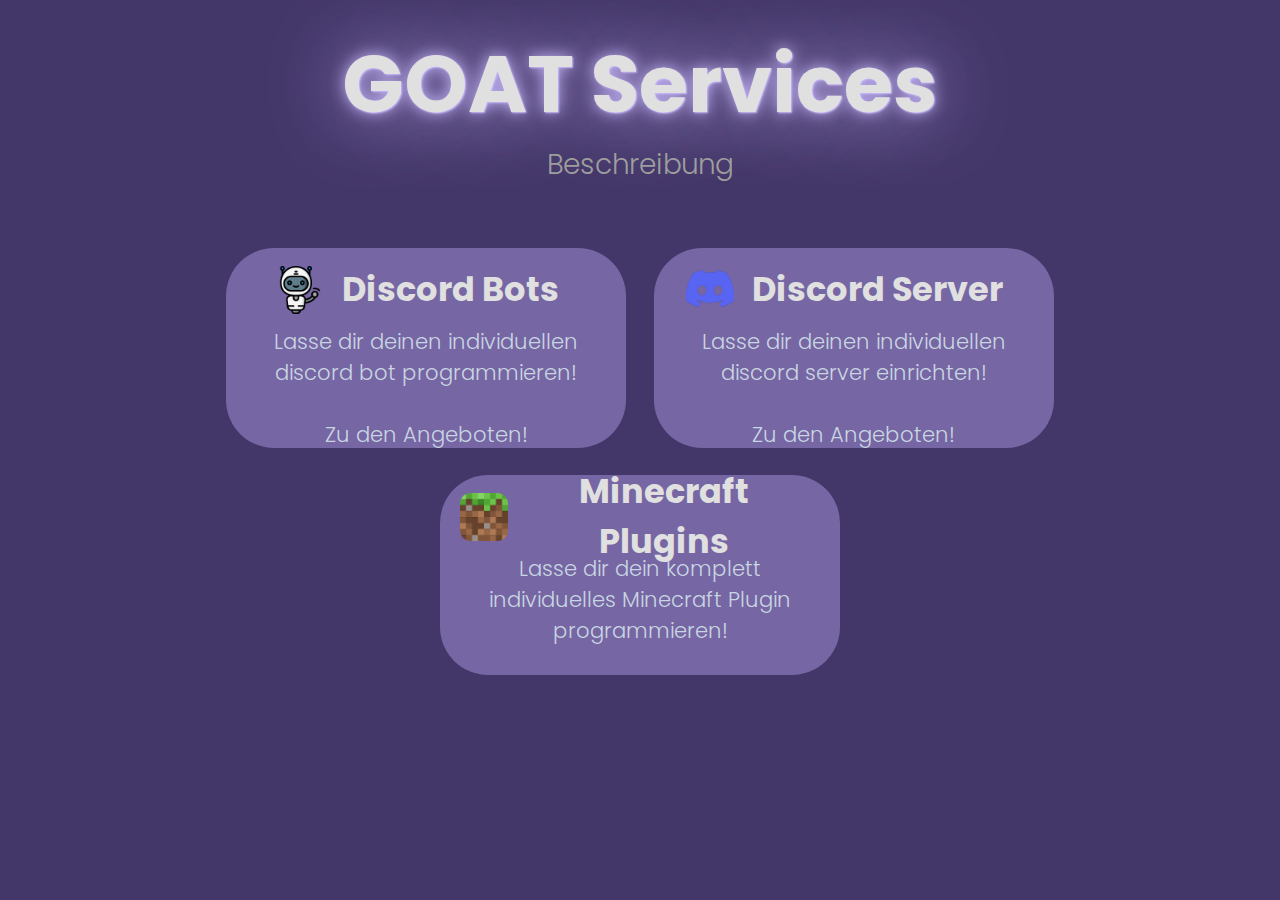
<file: index.html>
<!DOCTYPE html>
<html lang="de">
<head>
  <meta charset="UTF-8">
  <meta name="viewport" content="width=device-width, initial-scale=1.0">
  <title>GOAT Services</title>
  <link rel="icon" href="img/services.png">
  <style>
    /* CSS-Code hier einfügen */
    @import url('https://fonts.googleapis.com/css2?family=Poppins:ital,wght@0,100;0,200;0,300;0,400;0,500;0,600;0,700;0,800;0,900;1,100;1,200;1,300;1,400;1,500;1,600;1,700;1,800;1,900&display=swap');

    * {
      font-family: 'Poppins';
      font-weight: 300;
    }

    :root {
      --bg: #433669;
      --item: #7666a3;
      --txt-main: #e0e0e0; 
      --txt-sec: #9e9e9e;
      --glow-main: 0 -1px 4px #FFF, var(--glow-normal);
      --glow-normal: 0 -2px 10px rgb(0, 255, 242), 0 -10px 20px #00f7ffb2, 0 -18px 40px rgb(0, 255, 234);
    }

    b {
      font-weight: 700;
    }

    body {
      -webkit-user-select: none; 
      -moz-user-select: none;  
      -ms-user-select: none;   
      user-select: none;   
    }

    body {
      background-color: var(--bg);
      text-align: center;
      color: var(--txt-sec);
    }

    .goat_services {
      display: inline-block;
      font-size: 5rem;
      margin-bottom: -1rem;
      margin: 0%;
      margin-top: 1rem;
      text-align: center;
      transition-duration: 1s;
      color: var(--txt-main);
      text-shadow: 1px 1px 2px #cabafc, 0 0 1em #cabafc, 0 0 0.2em #cabafc;
      transition-duration: 5s;
    }

    .sub-headline {
      font-size: 1.75rem;
      margin: 1.5%;
      margin-bottom: 3rem;
      margin-top: 0%;
    }

    .container {
      display: flex;
      justify-content: center;
      align-content: flex-start;
      flex-wrap: wrap;
      margin: 2%;
      margin-top: 2rem;
      margin-bottom: 3rem;
    }

    .title-container {
      display: flex;
      align-items: center;
      justify-content: center;
      margin: 5%;
      margin-top: 3%;
      margin-bottom: 0%;
      height: 30%;
    }

    .item {
      margin: .85rem;
      width: 400px;
      min-width: 300px;
      height: 200px;
      border-radius: 3rem;
      font-size: 3rem;
      background-color: var(--item);
      transition-duration: 0.2s;
      overflow: hidden;
    }

    .title-item {
      margin-right: 5%;
    }

    .item:hover {
      transform: scale(1.1);
    }

    .item:hover .title-txt {
      color: white;
    }

    .title-img {
      height:80%; 
    }

    .title-txt {
      font-size: 70%;
      color: var(--txt-main);
    }

    .body-txt {
      font-size: 44%;
      margin: 5%;
      margin-bottom: 0%;
      margin-top: 1.5%;
      color: rgb(200, 214, 226);
    }
  </style>
</head>

<body>
  <div class="headline">
    <h1 class="goat_services"> <b> GOAT Services </b> </h1>
    <h2 class="sub-headline"> Beschreibung </h2>
  </div>
  
  <div class="container">

    <div class="item bot" onclick="window.open('discordbots')" style="cursor: pointer;">
      <div class="title-container">
        <img class="title-item title-img" src="img/bot.png">
        <p class="title-item title-txt"> <b>Discord Bots</b> </p>
      </div>
      <p class="body-txt"> Lasse dir deinen individuellen discord bot programmieren! <br><br>Zu den Angeboten!</p>
    </div>

    <div class="item server" onclick="window.open('#')" style="cursor: pointer;">
      <div class="title-container">
        <img class="title-item title-img" src="img/discord_server.png">
        <p class="title-item title-txt"> <b>Discord Server</b> </p>
      </div>
      <p class="body-txt"> Lasse dir deinen individuellen discord server einrichten! <br><br>Zu den Angeboten! </p>
    </div>

    <div class="item minecraft" onclick="window.open('minecraftplugins')" style="cursor: pointer;">
      <div class="title-container">
        <img class="title-item title-img" src="img/minecraft.png">
        <p class="title-item title-txt"> <b>Minecraft Plugins</b> </p>
      </div>
      <p class="body-txt"> Lasse dir dein komplett individuelles Minecraft Plugin programmieren! <br><br>Zu den Angeboten! </p>
    </div>
  </div>
</body>
</html>
</file>
